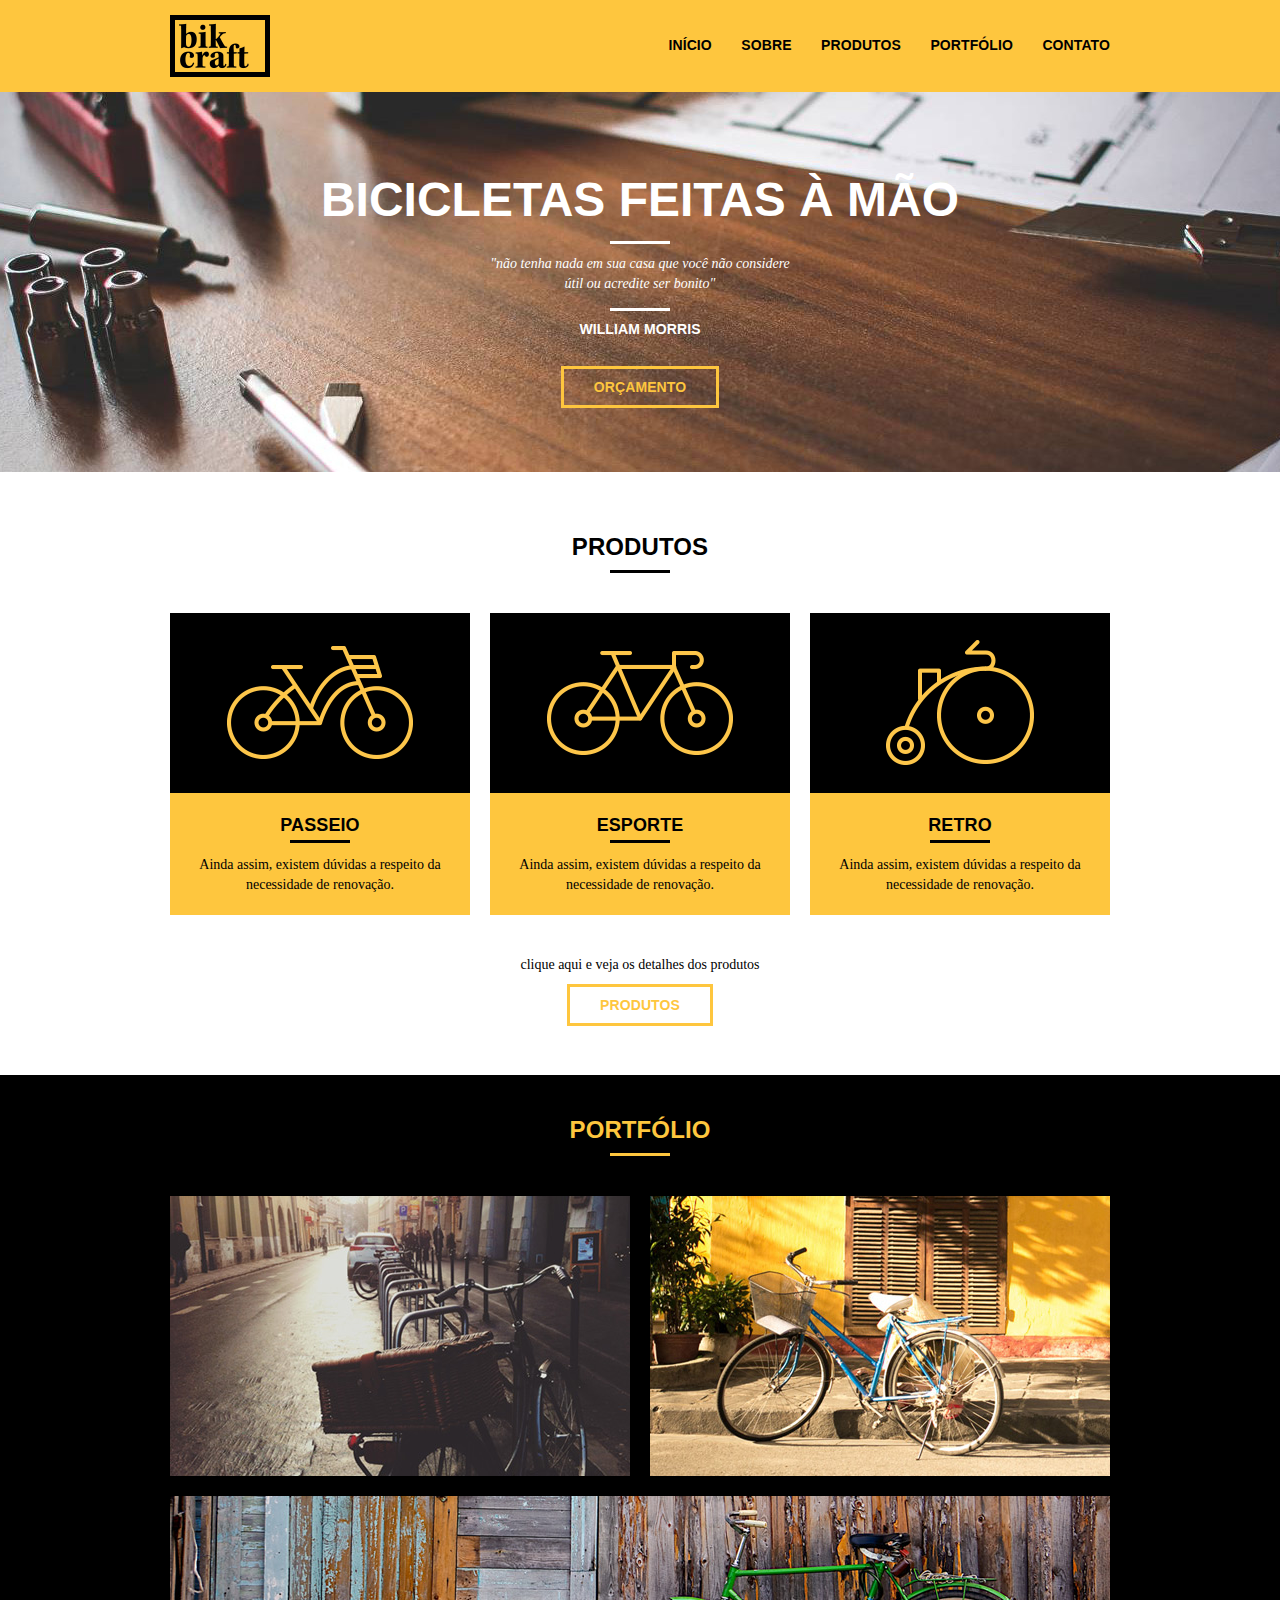
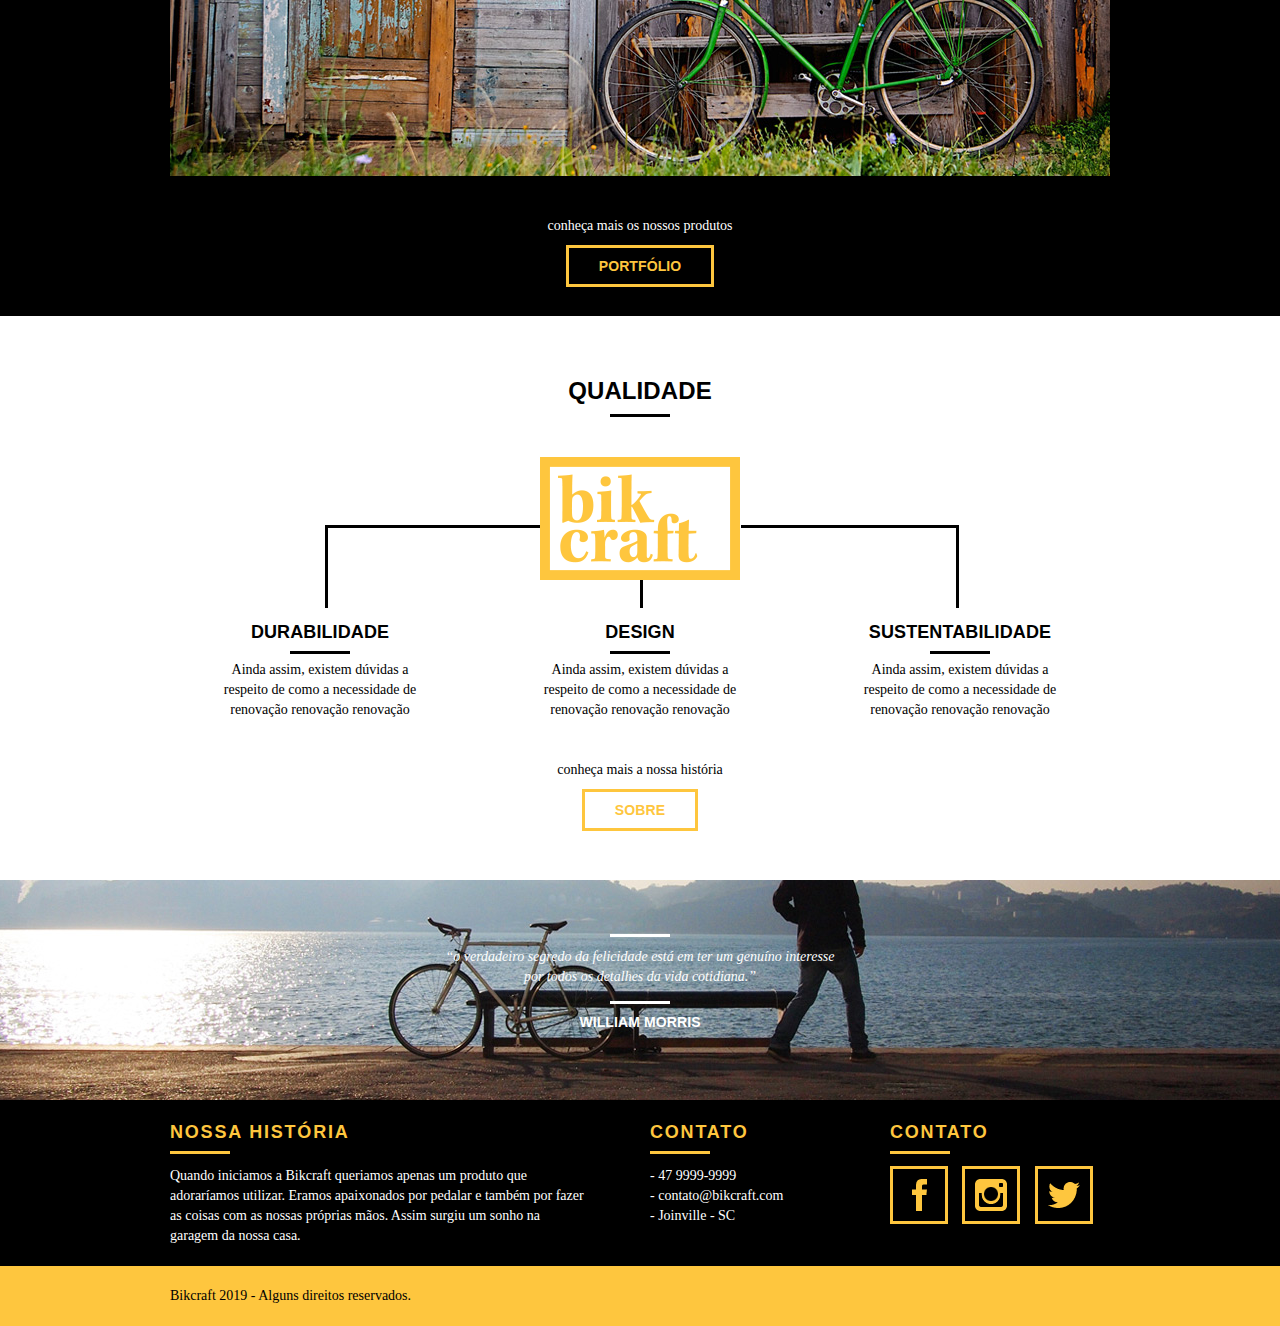
<file: index.html>
<html lang="pt-br">
  <head>
    <meta charset="UTF-8" />
    <title>Bikcraft - Home</title>

    <link rel="stylesheet" href="css/normalize.css" />
    <link rel="stylesheet" href="css/reset.css" />
    <link rel="stylesheet" href="css/grid.css" />
    <link rel="stylesheet" href="css/styles.css" />
    <link rel="stylesheet" href="css/responsivo.css" />
  </head>
  <body>
    <header class="header">
      <div class="container">
        <a href="index.html" class="grid-4">
          <img src="img/bikcraft.png" alt="Bikcraft" />
        </a>

        <nav class="grid-12 header-menu">
          <ul>
            <li><a href="#">Início</a></li>
            <li><a href="sobre.html">Sobre</a></li>
            <li><a href="produtos.html">Produtos</a></li>
            <li><a href="portfolio.html">Portfólio</a></li>
            <li><a href="contato.html">Contato</a></li>
          </ul>
        </nav>
      </div>
    </header>

    <section class="introduction">
      <div class="container">
        <h1>Bicicletas Feitas à Mão</h1>
        <blockquote class="external-quote">
          <p>
            "não tenha nada em sua casa que você não considere útil ou acredite
            ser bonito"
          </p>
          <cite>WILLIAM MORRIS</cite>
        </blockquote>
        <a href="produtos.html" class="btn">Orçamento</a>
      </div>
    </section>

    <section class="products">
      <div class="container">
        <h2 class="subtitle">Produtos</h2>
        <ul class="products-list">
          <li class="grid-1-3">
            <div class="products-icon">
              <img src="img/produtos/passeio.png" alt="Bikcraft Passeio" />
            </div>
            <h3>Passeio</h3>
            <p>
              Ainda assim, existem dúvidas a respeito da necessidade de
              renovação.
            </p>
          </li>
          <li class="grid-1-3">
            <div class="products-icon">
              <img src="img/produtos/esporte.png" alt="Bikcraft Esporte" />
            </div>
            <h3>Esporte</h3>
            <p>
              Ainda assim, existem dúvidas a respeito da necessidade de
              renovação.
            </p>
          </li>
          <li class="grid-1-3">
            <div class="products-icon">
              <img src="img/produtos/retro.png" alt="Bikcraft Retro" />
            </div>
            <h3>Retro</h3>
            <p>
              Ainda assim, existem dúvidas a respeito da necessidade de
              renovação.
            </p>
          </li>
        </ul>

        <div class="call">
          <p>clique aqui e veja os detalhes dos produtos</p>
          <a href="produtos.html" class="btn btn-black">Produtos</a>
        </div>
      </div>
    </section>

    <section class="portfolio">
      <div class="container">
        <h2 class="subtitle">Portfólio</h2>
        <ul class="portfolio-list">
          <li class="grid-8">
            <img src="img/portfolio/retro.jpg" alt="Bicicleta Retro" />
          </li>
          <li class="grid-8">
            <img src="img/portfolio/passeio.jpg" alt="Bicicleta Passeio" />
          </li>
          <li class="grid-16">
            <img src="img/portfolio/esporte.jpg" alt="Bicicleta Esporte" />
          </li>
        </ul>
        <div class="call">
          <p>conheça mais os nossos produtos</p>
          <a href="portfolio.html" class="btn">Portfólio</a>
        </div>
      </div>
    </section>

    <section class="quality">
      <div class="container">
        <h2 class="subtitle">Qualidade</h2>
        <img src="img/bikcraft-qualidade.png" alt="Qualidade" />
        <ul class="quality-list">
          <li class="grid-1-3">
            <h3>Durabilidade</h3>
            <p>
              Ainda assim, existem dúvidas a respeito de como a necessidade de
              renovação renovação renovação
            </p>
          </li>
          <li class="grid-1-3">
            <h3>Design</h3>
            <p>
              Ainda assim, existem dúvidas a respeito de como a necessidade de
              renovação renovação renovação
            </p>
          </li>
          <li class="grid-1-3">
            <h3>Sustentabilidade</h3>
            <p>
              Ainda assim, existem dúvidas a respeito de como a necessidade de
              renovação renovação renovação
            </p>
          </li>
        </ul>
        <div class="call">
          <p>conheça mais a nossa história</p>
          <a href="sobre.html" class="btn btn-black">Sobre</a>
        </div>
      </div>
    </section>

    <div class="break container">
      <blockquote class="external-quote">
        <p>
          “o verdadeiro segredo da felicidade está em ter um genuíno interesse
          por todos os detalhes da vida cotidiana.”
        </p>
        <cite>WILLIAM MORRIS</cite>
      </blockquote>
    </div>

    <footer>
      <div class="footer">
        <div class="container">
          <div class="grid-8 footer-history">
            <h3>Nossa História</h3>
            <p>
              Quando iniciamos a Bikcraft queriamos apenas um produto que
              adoraríamos utilizar. Eramos apaixonados por pedalar e também por
              fazer as coisas com as nossas próprias mãos. Assim surgiu um sonho
              na garagem da nossa casa.
            </p>
          </div>

          <div class="grid-4 footer-contact">
            <h3>Contato</h3>
            <ul>
              <li>- 47 9999-9999</li>
              <li>- contato@bikcraft.com</li>
              <li>- Joinville - SC</li>
            </ul>
          </div>

          <div class="grid-4 footer-social">
            <h3>Contato</h3>
            <ul>
              <li>
                <a href="http://facebook.com" target="-blank"
                  ><img
                    src="img/redes-sociais/facebook.png"
                    alt="Facebook Bikcraft"
                /></a>
              </li>
              <li>
                <a href="http://instagram.com" target="-blank"
                  ><img
                    src="img/redes-sociais/instagram.png"
                    alt="Instagram Bikcraft"
                /></a>
              </li>
              <li>
                <a href="http://twitter.com" target="-blank"
                  ><img
                    src="img/redes-sociais/twitter.png"
                    alt="Twitter Bikcraft"
                /></a>
              </li>
            </ul>
          </div>
        </div>
      </div>

      <div class="copy container">
        <div class="container">
          <p class="grid-16">Bikcraft 2019 - Alguns direitos reservados.</p>
        </div>
      </div>
    </footer>
  </body>
</html>
</file>
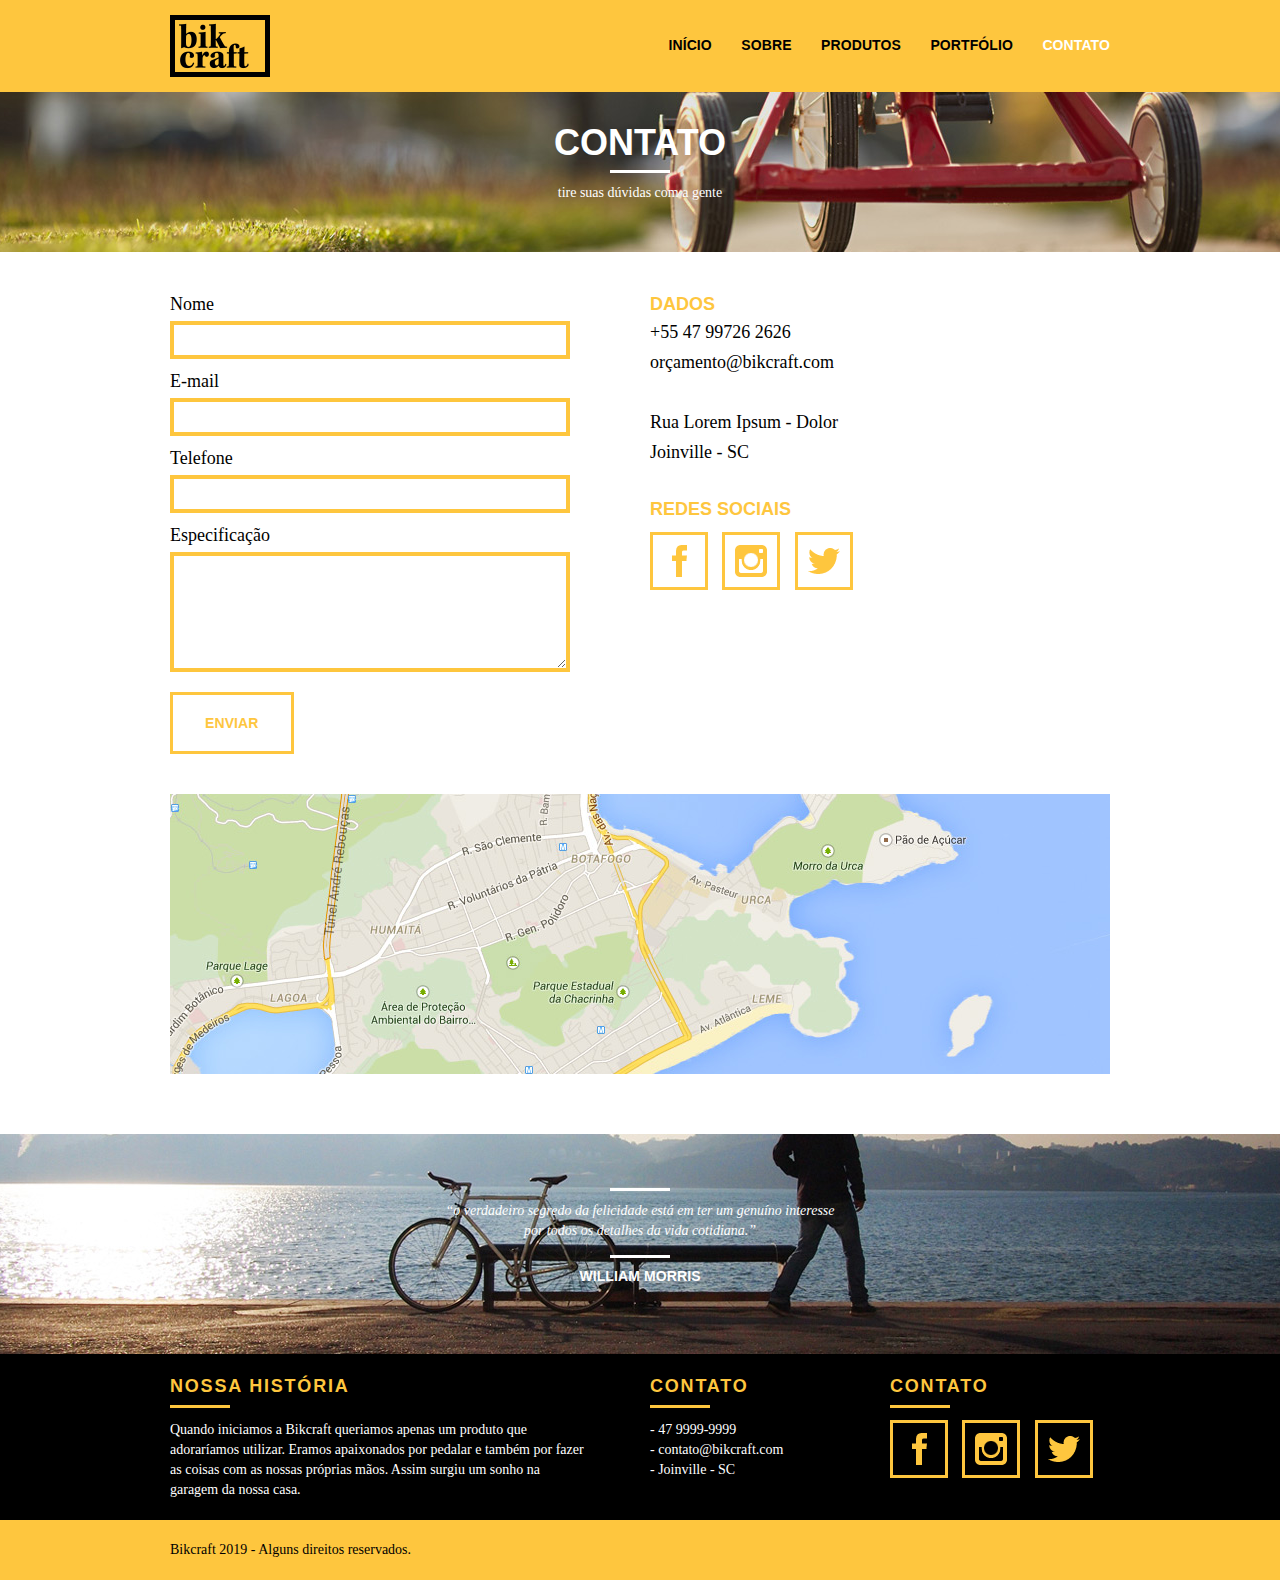
<file: contato.html>
<html lang="pt-br">
  <head>
    <meta charset="UTF-8" />
    <title>Bikcraft - Contato</title>

    <link rel="stylesheet" href="css/normalize.css" />
    <link rel="stylesheet" href="css/reset.css" />
    <link rel="stylesheet" href="css/grid.css" />
    <link rel="stylesheet" href="css/styles.css" />
    <link rel="stylesheet" href="css/contato.css" />
    <link rel="stylesheet" href="css/responsivo.css" />
  </head>
  <body>
    <header class="header">
      <div class="container">
        <a href="index.html" class="grid-4">
          <img src="img/bikcraft.png" alt="Bikcraft" />
        </a>

        <nav class="grid-12 header-menu">
          <ul>
            <li><a href="index.html">Início</a></li>
            <li><a href="sobre.html">Sobre</a></li>
            <li><a href="produtos.html">Produtos</a></li>
            <li><a href="portfolio.html">Portfólio</a></li>
            <li><a href="contato.html" class="active-menu">Contato</a></li>
          </ul>
        </nav>
      </div>
    </header>

    <section class="inner-introduction inner-contact">
      <div class="container">
        <h1>Contato</h1>
        <p>tire suas dúvidas com a gente</p>
      </div>
    </section>

    <section class="contact container">
      <form id="id-contact-form" class="contact-form grid-8">
        <label for="name">Nome</label>
        <input type="text" id="name" />
        <label for="email">E-mail</label>
        <input type="text" id="email" />
        <label for="phone">Telefone</label>
        <input type="text" id="phone" />
        <label for="espec">Especificação</label>
        <textarea id="espec"></textarea>
        <button type="submit" class="btn btn-black">Enviar</button>
      </form>
      <div class="contact-data grid-8">
        <h2>Dados</h2>
        <span>+55 47 99726 2626</span>
        <span>orçamento@bikcraft.com</span>
        <span>Rua Lorem Ipsum - Dolor</span>
        <span>Joinville - SC</span>
        <h3>Redes Sociais</h3>
        <ul>
          <li>
            <a href="http://facebook.com" target="-blank"
              ><img src="img/redes-sociais/facebook.png" alt="Facebook Bikcraft"
            /></a>
          </li>
          <li>
            <a href="http://instagram.com" target="-blank"
              ><img
                src="img/redes-sociais/instagram.png"
                alt="Instagram Bikcraft"
            /></a>
          </li>
          <li>
            <a href="http://twitter.com" target="-blank">
              <img src="img/redes-sociais/twitter.png" alt="Twitter Bikcraft"
            /></a>
          </li>
        </ul>
      </div>
    </section>

    <section class="contact-map container">
      <div class="grid-16">
        <a href="https://google.com" target="_blank" class="grid16"
          ><img src="./img/endereco-bikcraft.jpg" alt="Endereço"
        /></a>
      </div>
    </section>

    <div class="break container">
      <blockquote class="external-quote">
        <p>
          “o verdadeiro segredo da felicidade está em ter um genuíno interesse
          por todos os detalhes da vida cotidiana.”
        </p>
        <cite>WILLIAM MORRIS</cite>
      </blockquote>
    </div>

    <footer>
      <div class="footer">
        <div class="container">
          <div class="grid-8 footer-history">
            <h3>Nossa História</h3>
            <p>
              Quando iniciamos a Bikcraft queriamos apenas um produto que
              adoraríamos utilizar. Eramos apaixonados por pedalar e também por
              fazer as coisas com as nossas próprias mãos. Assim surgiu um sonho
              na garagem da nossa casa.
            </p>
          </div>

          <div class="grid-4 footer-contact">
            <h3>Contato</h3>
            <ul>
              <li>- 47 9999-9999</li>
              <li>- contato@bikcraft.com</li>
              <li>- Joinville - SC</li>
            </ul>
          </div>

          <div class="grid-4 footer-social">
            <h3>Contato</h3>
            <ul>
              <li>
                <a href="http://facebook.com" target="-blank"
                  ><img
                    src="img/redes-sociais/facebook.png"
                    alt="Facebook Bikcraft"
                /></a>
              </li>
              <li>
                <a href="http://instagram.com" target="-blank"
                  ><img
                    src="img/redes-sociais/instagram.png"
                    alt="Instagram Bikcraft"
                /></a>
              </li>
              <li>
                <a href="http://twitter.com" target="-blank">
                  <img
                    src="img/redes-sociais/twitter.png"
                    alt="Twitter Bikcraft"
                /></a>
              </li>
            </ul>
          </div>
        </div>
      </div>

      <div class="copy container">
        <div class="container">
          <p class="grid-16">Bikcraft 2019 - Alguns direitos reservados.</p>
        </div>
      </div>
    </footer>
  </body>
</html>
</file>
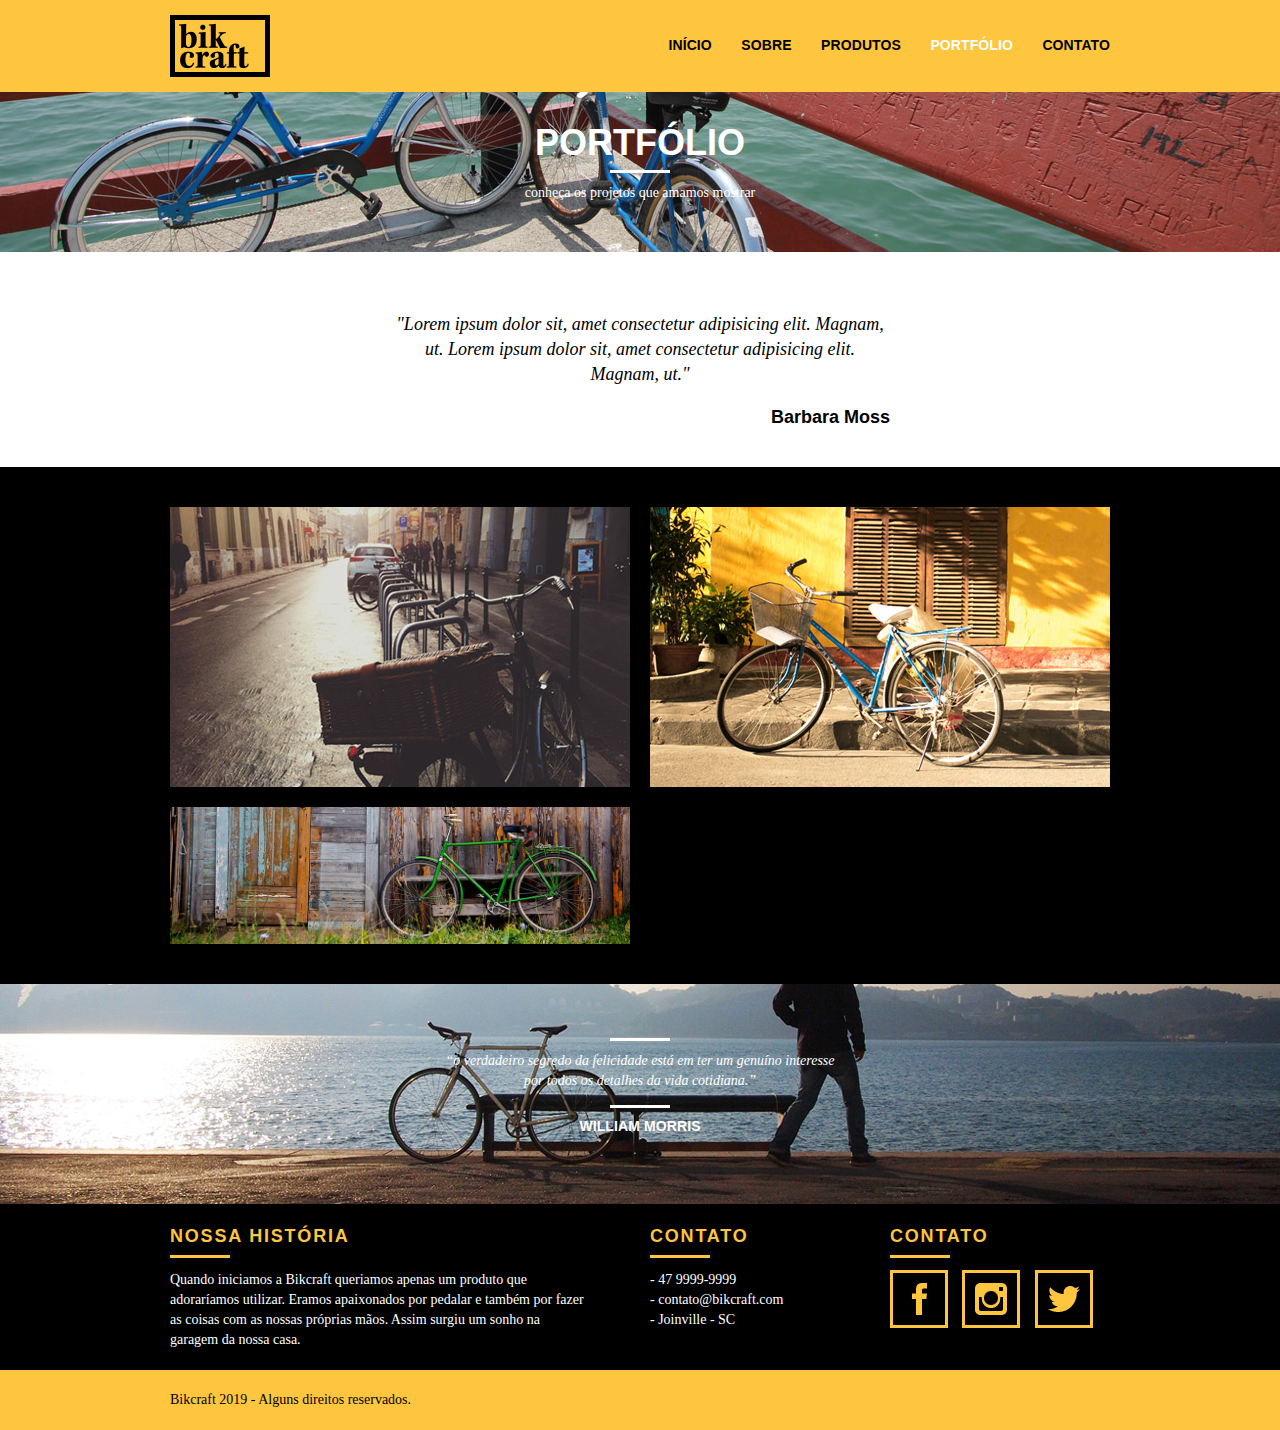
<file: portfolio.html>
<html lang="pt-br">
  <head>
    <meta charset="UTF-8" />
    <title>Bikcraft - Portfólio</title>

    <link rel="stylesheet" href="css/normalize.css" />
    <link rel="stylesheet" href="css/reset.css" />
    <link rel="stylesheet" href="css/grid.css" />
    <link rel="stylesheet" href="css/styles.css" />
    <link rel="stylesheet" href="css/portfolio.css" />
    <link rel="stylesheet" href="css/responsivo.css" />
  </head>
  <body>
    <header class="header">
      <div class="container">
        <a href="index.html" class="grid-4">
          <img src="img/bikcraft.png" alt="Bikcraft" />
        </a>

        <nav class="grid-12 header-menu">
          <ul>
            <li><a href="index.html">Início</a></li>
            <li><a href="sobre.html">Sobre</a></li>
            <li><a href="produtos.html">Produtos</a></li>
            <li><a href="portfolio.html" class="active-menu">Portfólio</a></li>
            <li><a href="contato.html">Contato</a></li>
          </ul>
        </nav>
      </div>
    </header>

    <section class="inner-introduction inner-portfolio">
      <div class="container">
        <h1>Portfólio</h1>
        <p>conheça os projetos que amamos mostrar</p>
      </div>
    </section>

    <section class="container">
      <blockquote class="clients-quote">
        <p>
          "Lorem ipsum dolor sit, amet consectetur adipisicing elit. Magnam, ut.
          Lorem ipsum dolor sit, amet consectetur adipisicing elit. Magnam, ut."
        </p>
        <cite>Barbara Moss</cite>
      </blockquote>
    </section>

    <section class="portfolio">
      <div class="container">
        <ul class="portfolio-list">
          <li class="grid-8">
            <img src="img/portfolio/retro.jpg" alt="Bicicleta Retro" />
          </li>
          <li class="grid-8">
            <img src="img/portfolio/passeio.jpg" alt="Bicicleta Passeio" />
          </li>
          <li class="grid-8">
            <img src="img/portfolio/esporte.jpg" alt="Bicicleta Esporte" />
          </li>
        </ul>
      </div>
    </section>

    <div class="break container">
      <blockquote class="external-quote">
        <p>
          “o verdadeiro segredo da felicidade está em ter um genuíno interesse
          por todos os detalhes da vida cotidiana.”
        </p>
        <cite>WILLIAM MORRIS</cite>
      </blockquote>
    </div>

    <footer>
      <div class="footer">
        <div class="container">
          <div class="grid-8 footer-history">
            <h3>Nossa História</h3>
            <p>
              Quando iniciamos a Bikcraft queriamos apenas um produto que
              adoraríamos utilizar. Eramos apaixonados por pedalar e também por
              fazer as coisas com as nossas próprias mãos. Assim surgiu um sonho
              na garagem da nossa casa.
            </p>
          </div>

          <div class="grid-4 footer-contact">
            <h3>Contato</h3>
            <ul>
              <li>- 47 9999-9999</li>
              <li>- contato@bikcraft.com</li>
              <li>- Joinville - SC</li>
            </ul>
          </div>

          <div class="grid-4 footer-social">
            <h3>Contato</h3>
            <ul>
              <li>
                <a href="http://facebook.com" target="-blank"
                  ><img
                    src="img/redes-sociais/facebook.png"
                    alt="Facebook Bikcraft"
                /></a>
              </li>
              <li>
                <a href="http://instagram.com" target="-blank"
                  ><img
                    src="img/redes-sociais/instagram.png"
                    alt="Instagram Bikcraft"
                /></a>
              </li>
              <li>
                <a href="http://twitter.com" target="-blank"
                  ><img
                    src="img/redes-sociais/twitter.png"
                    alt="Twitter Bikcraft"
                /></a>
              </li>
            </ul>
          </div>
        </div>
      </div>

      <div class="copy container">
        <div class="container">
          <p class="grid-16">Bikcraft 2019 - Alguns direitos reservados.</p>
        </div>
      </div>
    </footer>
  </body>
</html>
</file>
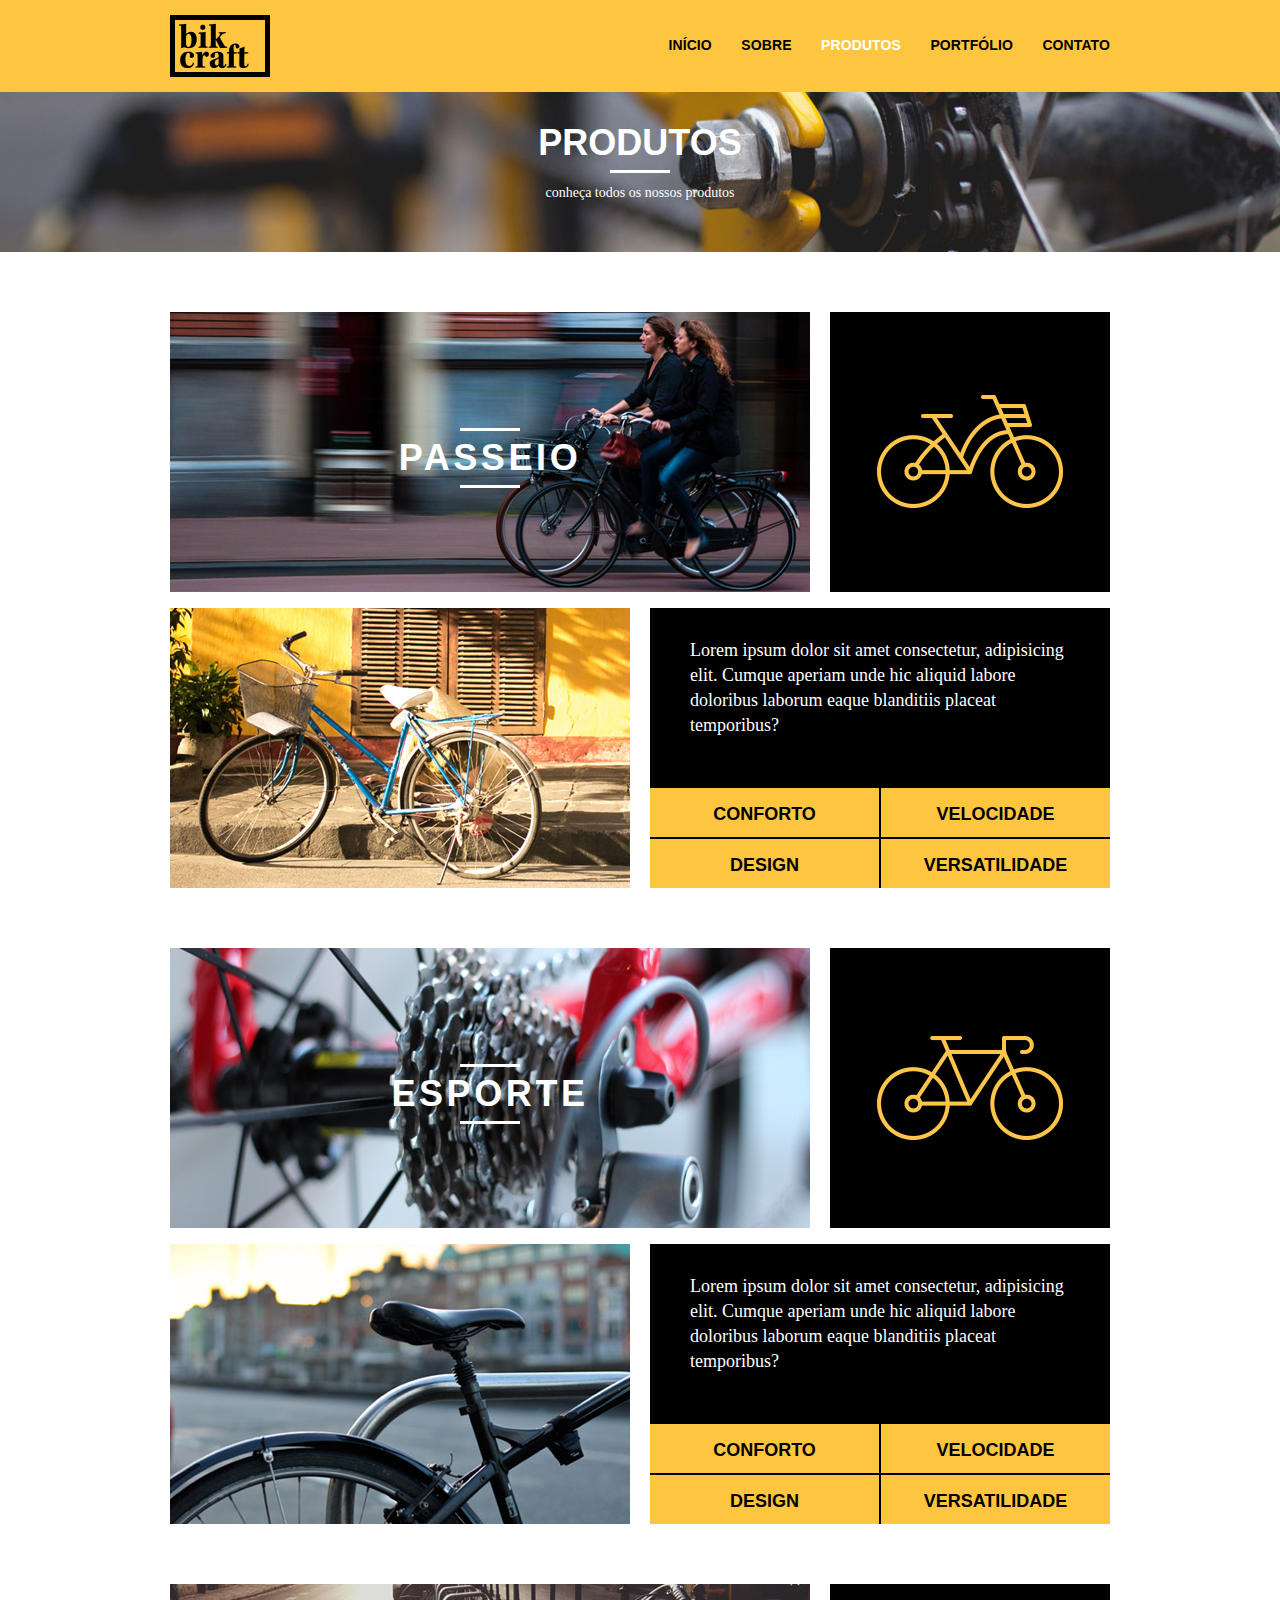
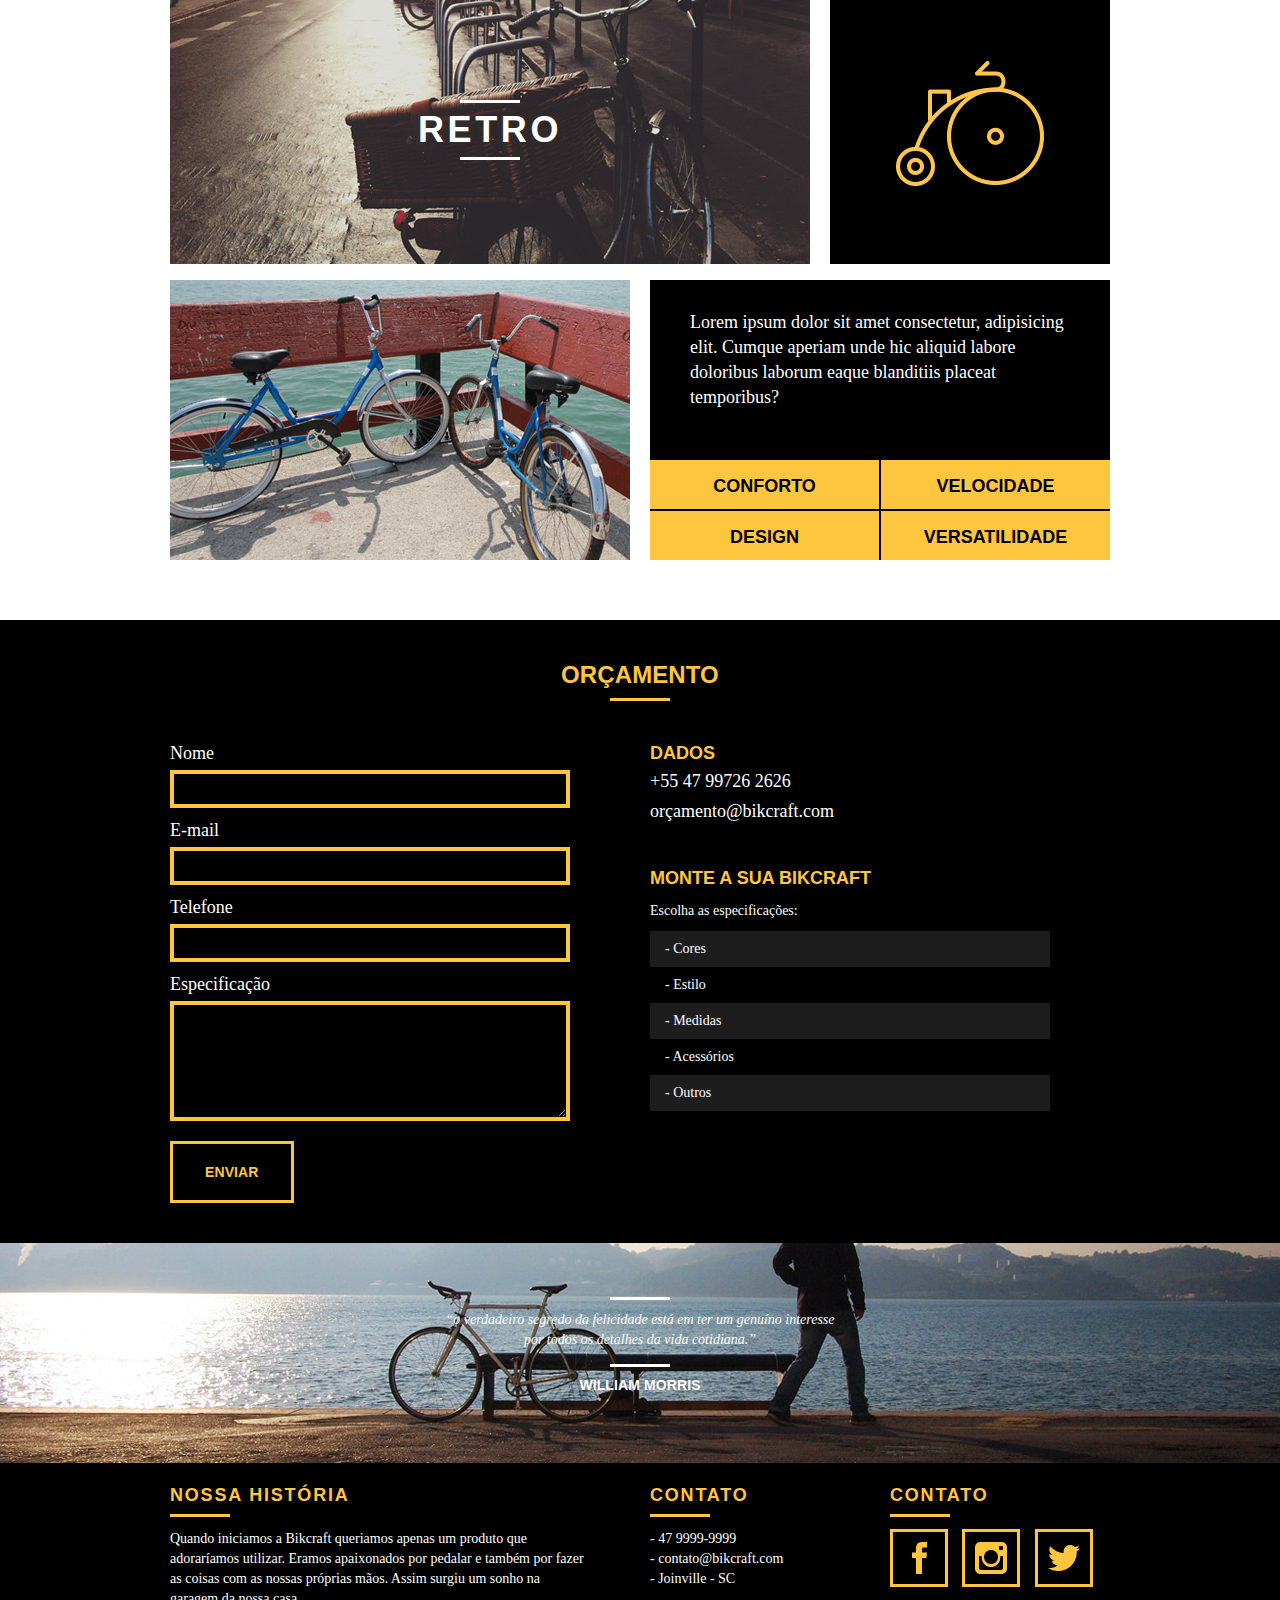
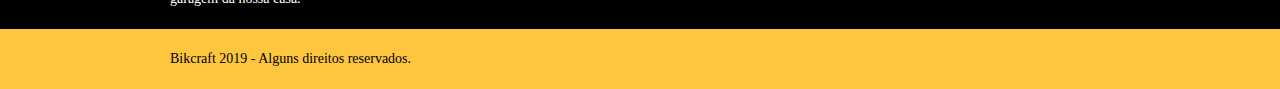
<file: produtos.html>
<html lang="pt-br">
  <head>
    <meta charset="UTF-8" />
    <title>Bikcraft - Produtos</title>

    <link rel="stylesheet" href="css/normalize.css" />
    <link rel="stylesheet" href="css/reset.css" />
    <link rel="stylesheet" href="css/grid.css" />
    <link rel="stylesheet" href="css/styles.css" />
    <link rel="stylesheet" href="css/produtos.css" />
    <link rel="stylesheet" href="css/responsivo.css" />
  </head>
  <body>
    <header class="header">
      <div class="container">
        <a href="index.html" class="grid-4">
          <img src="img/bikcraft.png" alt="Bikcraft" />
        </a>

        <nav class="grid-12 header-menu">
          <ul>
            <li><a href="index.html">Início</a></li>
            <li><a href="sobre.html">Sobre</a></li>
            <li><a href="produtos.html" class="active-menu">Produtos</a></li>
            <li><a href="portfolio.html">Portfólio</a></li>
            <li><a href="contato.html">Contato</a></li>
          </ul>
        </nav>
      </div>
    </header>

    <section class="inner-introduction inner-products">
      <div class="container">
        <h1>Produtos</h1>
        <p>conheça todos os nossos produtos</p>
      </div>
    </section>

    <section class="container product-item">
      <div class="grid-11">
        <img src="./img/produtos/bikcraft-passeio-1.jpg" alt="Bike Passeio" />
        <h2>Passeio</h2>
      </div>
      <div class="grid-5 product-icon">
        <img src="./img/produtos/passeio.png" alt="Bike Passeio" />
      </div>
      <div class="grid-8">
        <img src="./img/produtos/bikcraft-passeio-2.jpg" alt="Bike Passeio" />
      </div>
      <div class="grid-8 product-info">
        <p>
          Lorem ipsum dolor sit amet consectetur, adipisicing elit. Cumque
          aperiam unde hic aliquid labore doloribus laborum eaque blanditiis
          placeat temporibus?
        </p>
        <ul>
          <li>Conforto</li>
          <li>Velocidade</li>
          <li>Design</li>
          <li>Versatilidade</li>
        </ul>
      </div>
    </section>

    <section class="container product-item">
      <div class="grid-11">
        <img src="./img/produtos/bikcraft-esporte-1.jpg" alt="Bike esporte" />
        <h2>Esporte</h2>
      </div>
      <div class="grid-5 product-icon">
        <img src="./img/produtos/esporte.png" alt="Bike esporte" />
      </div>
      <div class="grid-8">
        <img src="./img/produtos/bikcraft-esporte-2.jpg" alt="Bike esporte" />
      </div>
      <div class="grid-8 product-info">
        <p>
          Lorem ipsum dolor sit amet consectetur, adipisicing elit. Cumque
          aperiam unde hic aliquid labore doloribus laborum eaque blanditiis
          placeat temporibus?
        </p>
        <ul>
          <li>Conforto</li>
          <li>Velocidade</li>
          <li>Design</li>
          <li>Versatilidade</li>
        </ul>
      </div>
    </section>

    <section class="container product-item">
      <div class="grid-11">
        <img src="./img/produtos/bikcraft-retro-1.jpg" alt="Bike retro" />
        <h2>Retro</h2>
      </div>
      <div class="grid-5 product-icon">
        <img src="./img/produtos/retro.png" alt="Bike retro" />
      </div>
      <div class="grid-8">
        <img src="./img/produtos/bikcraft-retro-2.jpg" alt="Bike retro" />
      </div>
      <div class="grid-8 product-info">
        <p>
          Lorem ipsum dolor sit amet consectetur, adipisicing elit. Cumque
          aperiam unde hic aliquid labore doloribus laborum eaque blanditiis
          placeat temporibus?
        </p>
        <ul>
          <li>Conforto</li>
          <li>Velocidade</li>
          <li>Design</li>
          <li>Versatilidade</li>
        </ul>
      </div>
    </section>

    <section class="budget">
      <div class="container">
        <h2 class="subtitle">Orçamento</h2>
        <form id="id-budget-form" class="budget-form grid-8">
          <label for="name">Nome</label>
          <input type="text" id="name" />
          <label for="email">E-mail</label>
          <input type="text" id="email" />
          <label for="phone">Telefone</label>
          <input type="text" id="phone" />
          <label for="espec">Especificação</label>
          <textarea id="espec"></textarea>
          <button type="submit" class="btn">Enviar</button>
        </form>
        <div class="budget-data grid-8">
          <h2>Dados</h2>
          <span>+55 47 99726 2626</span>
          <span>orçamento@bikcraft.com</span>
          <h3>Monte a sua Bikcraft</h3>
          <p>Escolha as especificações:</p>
          <ul>
            <li>- Cores</li>
            <li>- Estilo</li>
            <li>- Medidas</li>
            <li>- Acessórios</li>
            <li>- Outros</li>
          </ul>
        </div>
      </div>
    </section>

    <div class="break container">
      <blockquote class="external-quote">
        <p>
          “o verdadeiro segredo da felicidade está em ter um genuíno interesse
          por todos os detalhes da vida cotidiana.”
        </p>
        <cite>WILLIAM MORRIS</cite>
      </blockquote>
    </div>

    <footer>
      <div class="footer">
        <div class="container">
          <div class="grid-8 footer-history">
            <h3>Nossa História</h3>
            <p>
              Quando iniciamos a Bikcraft queriamos apenas um produto que
              adoraríamos utilizar. Eramos apaixonados por pedalar e também por
              fazer as coisas com as nossas próprias mãos. Assim surgiu um sonho
              na garagem da nossa casa.
            </p>
          </div>

          <div class="grid-4 footer-contact">
            <h3>Contato</h3>
            <ul>
              <li>- 47 9999-9999</li>
              <li>- contato@bikcraft.com</li>
              <li>- Joinville - SC</li>
            </ul>
          </div>

          <div class="grid-4 footer-social">
            <h3>Contato</h3>
            <ul>
              <li>
                <a href="http://facebook.com" target="-blank"
                  ><img
                    src="img/redes-sociais/facebook.png"
                    alt="Facebook Bikcraft"
                /></a>
              </li>
              <li>
                <a href="http://instagram.com" target="-blank"
                  ><img
                    src="img/redes-sociais/instagram.png"
                    alt="Instagram Bikcraft"
                /></a>
              </li>
              <li>
                <a href="http://twitter.com" target="-blank">
                  <img
                    src="img/redes-sociais/twitter.png"
                    alt="Twitter Bikcraft"
                /></a>
              </li>
            </ul>
          </div>
        </div>
      </div>

      <div class="copy container">
        <div class="container">
          <p class="grid-16">Bikcraft 2019 - Alguns direitos reservados.</p>
        </div>
      </div>
    </footer>
  </body>
</html>
</file>
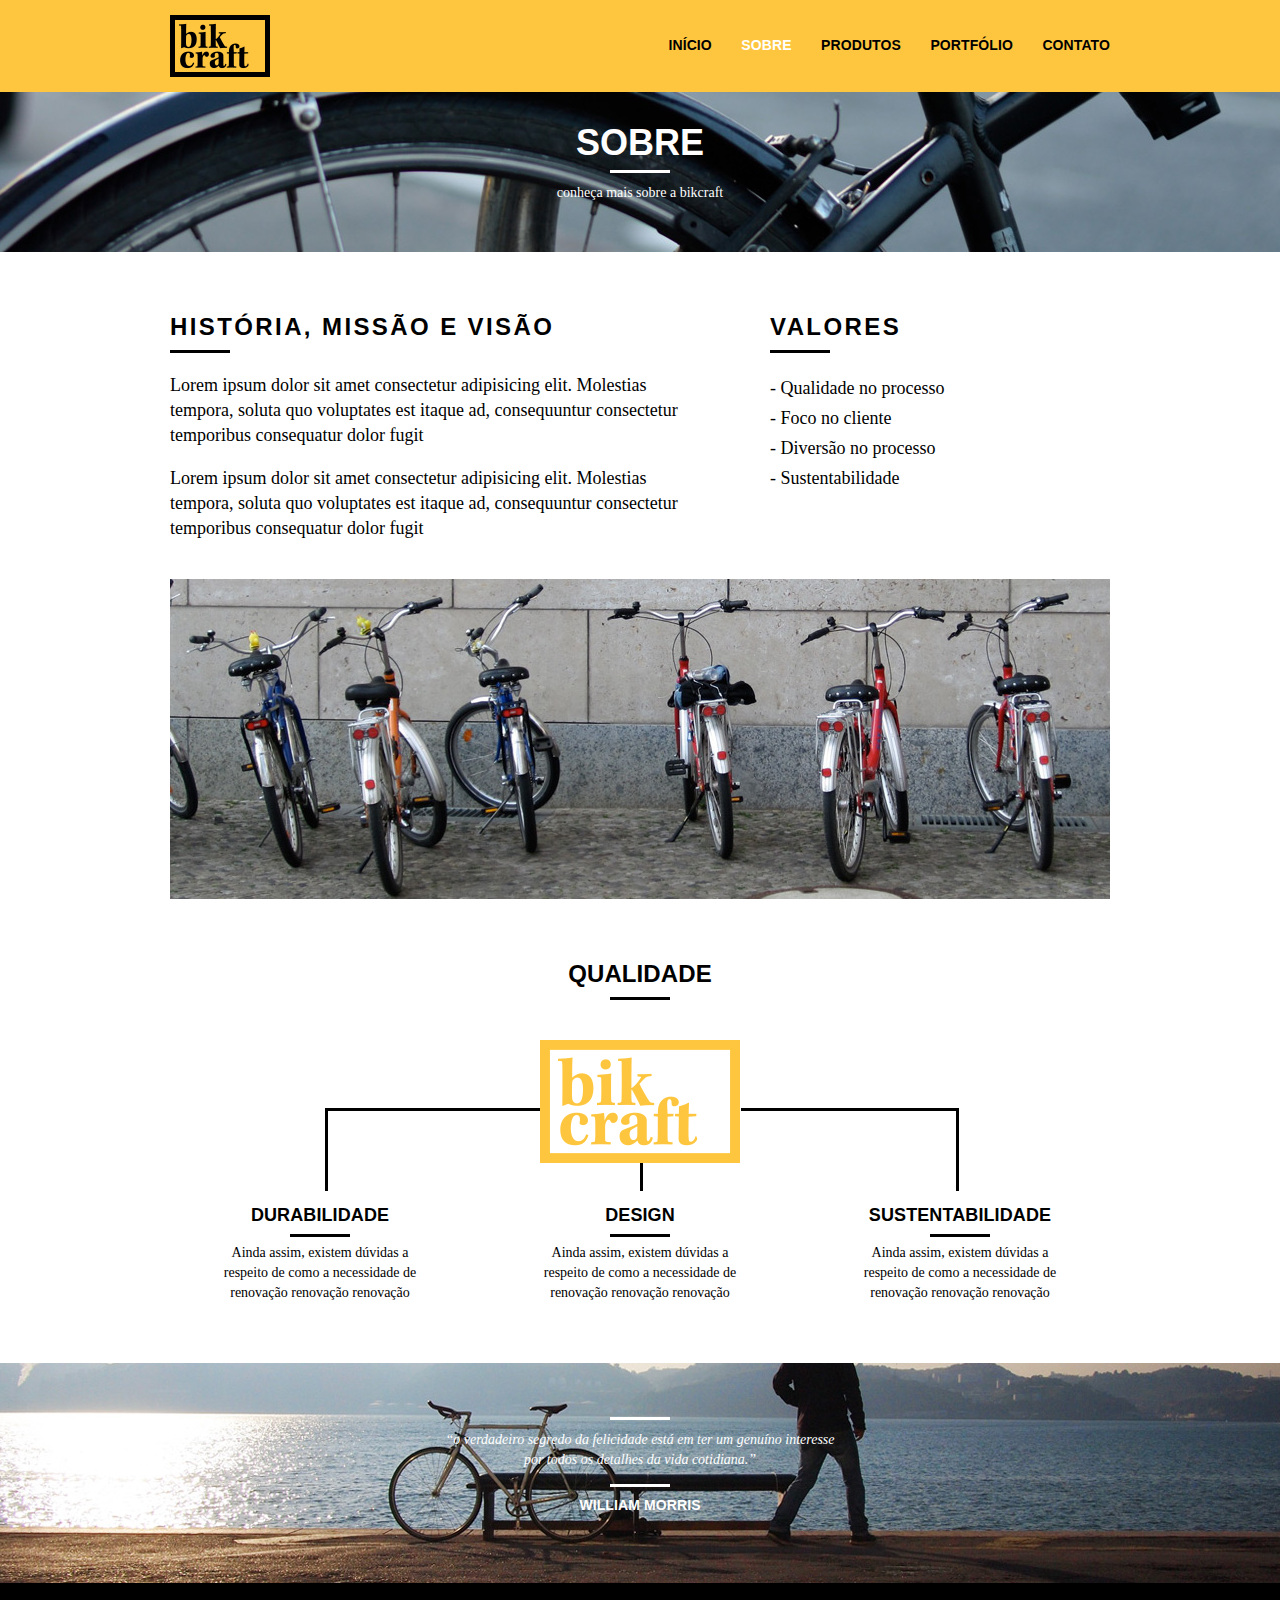
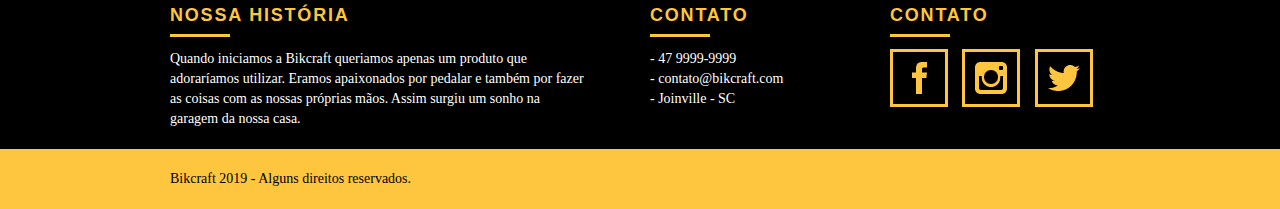
<file: sobre.html>
<html lang="pt-br">
  <head>
    <meta charset="UTF-8" />
    <title>Bikcraft - Sobre</title>

    <link rel="stylesheet" href="css/normalize.css" />
    <link rel="stylesheet" href="css/reset.css" />
    <link rel="stylesheet" href="css/grid.css" />
    <link rel="stylesheet" href="css/styles.css" />
    <link rel="stylesheet" href="css/sobre.css" />
    <link rel="stylesheet" href="css/responsivo.css" />
  </head>
  <body>
    <header class="header">
      <div class="container">
        <a href="index.html" class="grid-4">
          <img src="img/bikcraft.png" alt="Bikcraft" />
        </a>

        <nav class="grid-12 header-menu">
          <ul>
            <li><a href="index.html">Início</a></li>
            <li><a href="sobre.html" class="active-menu">Sobre</a></li>
            <li><a href="produtos.html">Produtos</a></li>
            <li><a href="portfolio.html">Portfólio</a></li>
            <li><a href="contato.html">Contato</a></li>
          </ul>
        </nav>
      </div>
    </header>

    <section class="inner-introduction inner-about">
      <div class="container">
        <h1>Sobre</h1>
        <p>conheça mais sobre a bikcraft</p>
      </div>
    </section>

    <section class="mission container">
      <div class="grid-10">
        <h2 class="inner-subtitle">História, Missão e Visão</h2>
        <p>
          Lorem ipsum dolor sit amet consectetur adipisicing elit. Molestias
          tempora, soluta quo voluptates est itaque ad, consequuntur consectetur
          temporibus consequatur dolor fugit
        </p>
        <p>
          Lorem ipsum dolor sit amet consectetur adipisicing elit. Molestias
          tempora, soluta quo voluptates est itaque ad, consequuntur consectetur
          temporibus consequatur dolor fugit
        </p>
      </div>
      <div class="grid-6">
        <h2 class="inner-subtitle">Valores</h2>
        <ul>
          <li>- Qualidade no processo</li>
          <li>- Foco no cliente</li>
          <li>- Diversão no processo</li>
          <li>- Sustentabilidade</li>
        </ul>
      </div>
      <div class="grid-16">
        <img src="img/equipe-bikcraft.jpg" alt="Equipe Bikcraft" />
      </div>
    </section>

    <section class="quality">
      <div class="container">
        <h2 class="subtitle">Qualidade</h2>
        <img src="img/bikcraft-qualidade.png" alt="Qualidade" />
        <ul class="quality-list">
          <li class="grid-1-3">
            <h3>Durabilidade</h3>
            <p>
              Ainda assim, existem dúvidas a respeito de como a necessidade de
              renovação renovação renovação
            </p>
          </li>
          <li class="grid-1-3">
            <h3>Design</h3>
            <p>
              Ainda assim, existem dúvidas a respeito de como a necessidade de
              renovação renovação renovação
            </p>
          </li>
          <li class="grid-1-3">
            <h3>Sustentabilidade</h3>
            <p>
              Ainda assim, existem dúvidas a respeito de como a necessidade de
              renovação renovação renovação
            </p>
          </li>
        </ul>
      </div>
    </section>

    <div class="break container">
      <blockquote class="external-quote">
        <p>
          “o verdadeiro segredo da felicidade está em ter um genuíno interesse
          por todos os detalhes da vida cotidiana.”
        </p>
        <cite>WILLIAM MORRIS</cite>
      </blockquote>
    </div>

    <footer>
      <div class="footer">
        <div class="container">
          <div class="grid-8 footer-history">
            <h3>Nossa História</h3>
            <p>
              Quando iniciamos a Bikcraft queriamos apenas um produto que
              adoraríamos utilizar. Eramos apaixonados por pedalar e também por
              fazer as coisas com as nossas próprias mãos. Assim surgiu um sonho
              na garagem da nossa casa.
            </p>
          </div>

          <div class="grid-4 footer-contact">
            <h3>Contato</h3>
            <ul>
              <li>- 47 9999-9999</li>
              <li>- contato@bikcraft.com</li>
              <li>- Joinville - SC</li>
            </ul>
          </div>

          <div class="grid-4 footer-social">
            <h3>Contato</h3>
            <ul>
              <li>
                <a href="http://facebook.com" target="-blank"
                  ><img
                    src="img/redes-sociais/facebook.png"
                    alt="Facebook Bikcraft"
                /></a>
              </li>
              <li>
                <a href="http://instagram.com" target="-blank"
                  ><img
                    src="img/redes-sociais/instagram.png"
                    alt="Instagram Bikcraft"
                /></a>
              </li>
              <li>
                <a href="http://twitter.com" target="-blank"
                  ><img
                    src="img/redes-sociais/twitter.png"
                    alt="Twitter Bikcraft"
                /></a>
              </li>
            </ul>
          </div>
        </div>
      </div>

      <div class="copy container">
        <div class="container">
          <p class="grid-16">Bikcraft 2019 - Alguns direitos reservados.</p>
        </div>
      </div>
    </footer>
  </body>
</html>
</file>
<file: css/grid.css>
*,
*:before,
*:after {
  -webkit-box-sizing: border-box;
  -moz-box-sizing: border-box;
  box-sizing: border-box;
}

.container {
  width: 960px;
  margin: 0 auto;
  padding: 0px;
  position: relative;
}

.container:after,
.container:before {
  content: " ";
  display: table;
}

.container:after {
  clear: both;
}

.grid-1,
.grid-2,
.grid-3,
.grid-4,
.grid-5,
.grid-6,
.grid-7,
.grid-8,
.grid-9,
.grid-10,
.grid-11,
.grid-12,
.grid-13,
.grid-14,
.grid-15,
.grid-16,
.grid-1-3 {
  float: left;
  margin-left: 10px;
  margin-right: 10px;
}

.grid-1 {
  width: 40px;
}
.grid-2 {
  width: 100px;
}
.grid-3 {
  width: 160px;
}
.grid-4 {
  width: 220px;
}
.grid-5 {
  width: 280px;
}
.grid-6 {
  width: 340px;
}
.grid-7 {
  width: 400px;
}
.grid-8 {
  width: 460px;
}
.grid-9 {
  width: 520px;
}
.grid-10 {
  width: 580px;
}
.grid-11 {
  width: 640px;
}
.grid-12 {
  width: 700px;
}
.grid-13 {
  width: 760px;
}
.grid-14 {
  width: 820px;
}
.grid-15 {
  width: 880px;
}
.grid-16 {
  width: 940px;
}
.grid-1-3 {
  width: 300px;
}

@media only screen and (min-width: 768px) and (max-width: 959px) {
  .container {
    width: 768px;
  }

  .grid-1 {
    width: 28px;
  }
  .grid-2 {
    width: 76px;
  }
  .grid-3 {
    width: 124px;
  }
  .grid-4 {
    width: 172px;
  }
  .grid-5 {
    width: 220px;
  }
  .grid-6 {
    width: 268px;
  }
  .grid-7 {
    width: 316px;
  }
  .grid-8 {
    width: 364px;
  }
  .grid-9 {
    width: 412px;
  }
  .grid-10 {
    width: 460px;
  }
  .grid-11 {
    width: 508px;
  }
  .grid-12 {
    width: 556px;
  }
  .grid-13 {
    width: 604px;
  }
  .grid-14 {
    width: 652px;
  }
  .grid-15 {
    width: 700px;
  }
  .grid-16 {
    width: 748px;
  }
  .grid-1-3 {
    width: 236px;
  }
}

@media only screen and (max-width: 767px) {
  .container {
    width: 300px;
  }

  .grid-1,
  .grid-2,
  .grid-3,
  .grid-4,
  .grid-5,
  .grid-6,
  .grid-7,
  .grid-8,
  .grid-9,
  .grid-10,
  .grid-11,
  .grid-12,
  .grid-13,
  .grid-14,
  .grid-15,
  .grid-16,
  .grid-1-3 {
    width: 300px;
    margin: 0 0 20px 0;
    float: none;
  }
}
</file>
<file: css/styles.css>
body {
  font-family: Arial, Helvetica, sans-serif;
}

p {
  font-family: Georgia, "Times New Roman", serif;
  font-size: 14px;
  line-height: 20px;
}

img {
  display: block;
  max-width: 100%;
}

.btn {
  border: 3px solid #fec63e;
  padding: 10px 30px;
  color: #fec63e;
  font-weight: bold;
  font-size: 14px;
  line-height: 20px;
  text-transform: uppercase;
  letter-spacing: 0.1px;
}

.btn:hover {
  color: #fff;
  border-color: #fff;
  transition: all 0.5s ease;
}

.btn.btn-black:hover {
  color: #000;
  border-color: #000;
  transition: all 0.5s ease;
}

.subtitle {
  font-size: 24px;
  line-height: 30px;
  font-weight: bold;
  letter-spacing: 0.1px;
  color: #000;
  text-transform: uppercase;
  text-align: center;
}

.subtitle::after {
  content: "";
  display: block;
  width: 60px;
  height: 3px;
  background: #000;
  margin: 8px auto 40px auto;
}

.inner-subtitle {
  font-size: 24px;
  line-height: 30px;
  font-weight: bold;
  letter-spacing: 0.1em;
  color: #000;
  text-transform: uppercase;
  margin-bottom: 20px;
}

.inner-subtitle::after {
  content: "";
  display: block;
  width: 60px;
  height: 3px;
  background: #000;
  margin: 8px 0;
}

/** HEADER **/

.header {
  position: fixed;
  top: 0;
  width: 100%;
  background: #fec63e;
  padding: 15px 0;
  z-index: 10;
}

.header-menu {
  text-align: right;
}

.header-menu ul li {
  display: inline-block;
  margin-left: 25px;
  margin-top: 20px;
}

.header-menu ul li a {
  color: #000;
  font-weight: bold;
  font-size: 14px;
  text-transform: uppercase;
  letter-spacing: 0.1px;
  line-height: 20px;
  padding: 10px 0;
}

.header-menu ul li a:hover {
  color: #fff;
}

.header-menu ul li a.active-menu {
  color: #fff;
}

/** Introducao **/

.introduction {
  width: 100%;
  height: 380px;
  background: url("../img/bg.jpg") no-repeat center;
  background-size: cover;
  text-align: center;
  margin-top: 92px;
  padding-top: 80px;
}

.introduction h1 {
  color: #fff;
  font-size: 48px;
  font-weight: bold;
  text-transform: uppercase;
}

.external-quote {
  max-width: 320px;
  margin: 0 auto 40 auto;
  color: #fff;
}

.external-quote p {
  font-style: italic;
}

.external-quote p::before,
.external-quote p::after {
  content: "";
  display: block;
  width: 60px;
  height: 3px;
  background: #fff;
  margin: 14px auto 10px auto;
}

.external-quote cite {
  font-style: normal;
  font-weight: bold;
  font-size: 14px;
  letter-spacing: 0.1px;
}

/** Introducao interna **/
.inner-introduction {
  width: 100%;
  height: 160px;
  margin-top: 92px;
  padding-top: 30px;
  background-size: cover;
  text-align: center;
  color: #fff;
}

.inner-introduction h1 {
  font-size: 36px;
  font-weight: bold;
  text-transform: uppercase;
}

.inner-introduction h1:after {
  content: "";
  display: block;
  width: 60px;
  height: 3px;
  background: #fff;
  margin: 6px auto 10px;
}

/** Produtos **/

.products {
  padding: 60px 0;
}

.products-list li {
  background: #fec63e;
  text-align: center;
}

.products-list li img {
  margin: 0 auto;
}

.products-list li h3 {
  font-weight: bold;
  font-size: 18px;
  line-height: 25px;
  text-transform: uppercase;
  letter-spacing: 0.1px;
  margin-top: 20px;
}

.products-list li h3::after {
  content: "";
  display: block;
  width: 60px;
  height: 3px;
  background: #000;
  margin: 2px auto;
}

.products-list li p {
  padding: 10px 20px 20px 20px;
}

.products-icon {
  background: #000;
  padding: 20px;
}

.products-icon img {
  margin: 0 auto;
}

.call {
  padding-top: 40px;
  text-align: center;
  clear: both;
}

.call p {
  margin-bottom: 20px;
}

/** PORTFOLIO **/

.portfolio {
  width: 100%;
  background: #000;
  padding: 40px 0;
}

.portfolio .subtitle {
  color: #fec63e;
}

.portfolio .subtitle::after {
  background: #fec63e;
}

.portfolio-list li:last-child {
  margin-top: 20px;
}

.portfolio .call p {
  color: #fff;
}

.portfolio img:hover {
  transition: transform 0.5s;
  transform: scale(1.02);
}

/** QUALIDADE **/

.quality {
  padding: 60px 0;
}

.quality .container::after {
  content: "";
  width: 634px;
  height: 83px;
  display: block;
  background: url("../img/linhas.png") no-repeat center;
  position: absolute;
  top: 149px;
  right: 161px;
  z-index: -1;
}

.quality img {
  margin: 0 auto;
}

.quality-list {
  padding-top: 20px;
  overflow: auto;
}

.quality-list li {
  text-align: center;
  padding: 0 40px;
}

.quality-list li h3 {
  font-weight: bold;
  font-size: 18px;
  line-height: 25px;
  text-transform: uppercase;
  letter-spacing: 0.1px;
  margin-top: 20px;
}

.quality-list li h3::after {
  content: "";
  display: block;
  width: 60px;
  height: 3px;
  background: #000;
  margin: 6px auto;
}

/** QUEBRA **/

.break {
  width: 100%;
  height: 220px;
  background: url("../img/bg-footer.jpg") no-repeat center;
  background-size: cover;
  text-align: center;
  padding-top: 40px;
}

.break .external-quote {
  max-width: 400px;
}

/*Footer*/

.footer {
  width: 100%;
  background: #000;
  color: #fff;
  padding: 20px 0;
}

.footer h3 {
  font-size: 18px;
  line-height: 25px;
  color: #fec63e;
  text-transform: uppercase;
  letter-spacing: 0.1em;
  font-weight: bold;
}

.footer h3:after {
  content: "";
  display: block;
  width: 60px;
  height: 3px;
  background: #fec63e;
  margin: 6px 0 12px 0;
}

.footer-history {
  padding-right: 40px;
}

.footer-contact ul li {
  font-size: 14px;
  line-height: 20px;
  font-family: Georgia, "Times New Roman", serif;
}

.footer-social ul li {
  display: inline-block;
  margin-right: 10px;
}

.footer-social ul li a {
  border: 3px solid #fec63e;
  display: block;
  padding: 10px;
  transition: all 0.5s ease;
}

.footer-social ul li a:hover {
  border-color: #fff;
}

.copy {
  width: 100%;
  background: #fec63e;
  padding: 20px 0;
}
</file>
<file: css/responsivo.css>
/*Estilo para tables*/
@media only screen and (min-width: 768px) and (max-width: 959px) {
  /* Qualidade */
  .quality .container::after {
    right: 66px;
  }

  .quality-list li {
    padding: 0 10px;
  }

  /* Footer */
  .footer-social ul li a {
    padding: 6px;
    transition: all 0.5s ease;
  }

  .footer-social ul li a img {
    width: 26px;
    height: 26px;
  }

  /* Produtos */
  .product-item h2 {
    bottom: 140px;
    margin-bottom: -56px;
  }

  .product-icon {
    padding: 41px 0;
  }

  .product-info p {
    font-size: 14px;
    line-height: 20px;
    height: 122px;
    padding: 30px 30px;
  }

  .product-info ul li {
    width: 181px;
  }
}

/*Estilo para smartphones*/
@media only screen and (max-width: 767px) {
  /* HEADER */
  .header {
    position: relative;
    padding-bottom: 0;
  }

  .header img {
    margin: 0 auto 10px auto;
  }

  .header-menu {
    text-align: center;
  }

  .header-menu ul li {
    margin: 5px;
  }

  .header-menu ul li a {
    border: 4px solid #000;
    width: 136px;
    display: block;
    float: left;
  }

  .header-menu ul li a:hover {
    border-color: #fff;
  }

  .header-menu ul li a.active-menu {
    border-color: #fff;
  }

  /* INTRODUÇÃO */
  .introduction {
    margin-top: 0;
    padding-top: 40px;
    background: url("../img/bg-mobile.jpg") no-repeat center;
    background-size: cover;
  }

  .introduction h1 {
    font-size: 36px;
  }

  /* INTRODUÇÃO INTERNA */
  .inner-introduction {
    margin-top: 0;
  }

  /* Call to action */
  .call {
    padding-top: 10px;
  }

  /* Qualidade */
  .quality .container::after {
    display: none;
  }

  /* Sobre */
  .mission p {
    font-size: 14px;
    line-height: 20px;
    padding-right: 0;
  }

  .mission ul li {
    font-size: 14px;
    line-height: 30px;
  }

  /* Produtos */
  .product-item h2 {
    bottom: 100px;
    margin-bottom: -68px;
  }

  .product-icon {
    padding: 41px 0;
  }

  .product-info p {
    font-size: 14px;
    line-height: 20px;
    height: auto;
    padding: 30px 30px;
  }

  .product-info ul li {
    width: 149px;
    font-size: 14px;
    line-height: 20px;
    padding-top: 14px;
  }

  .budget-form {
    padding-right: 0;
  }

  .budget-data ul {
    padding-right: 0;
  }

  /* Contato */
  .contact-form {
    padding-right: 0;
    margin-bottom: 40px;
  }
}
</file>
<file: css/contato.css>
.inner-contact {
  background: url("../img/bg-contato.jpg") no-repeat center;
  background-size: cover;
}

/** FORMULARIO **/
.contact {
  padding: 40px 0;
}

.contact-form {
  padding-right: 60px;
}

.contact-form label {
  display: block;
  font-family: Georgia, "Times New Roman", Times, serif;
  font-size: 18px;
  line-height: 25px;
  margin-bottom: 4px;
}

.contact-form input {
  display: block;
  width: 100%;
  border: 4px solid #fec63e;
  background: none;
  padding: 7px 10px;
  margin-bottom: 10px;
  outline: none;
  font-size: 14px;
  font-family: Georgia, "Times New Roman", Times, serif;
}

.contact-form textarea {
  display: block;
  width: 100%;
  height: 120px;
  border: 4px solid #fec63e;
  background: none;
  padding: 7px 10px;
  margin-bottom: 20px;
  outline: none;
  font-size: 14px;
  font-family: Georgia, "Times New Roman", Times, serif;
}

.contact-form button {
  padding: 18px 32px;
  background: none;
}

.contact-data h2,
.contact-data h3 {
  font-size: 18px;
  line-height: 25px;
  text-transform: uppercase;
  color: #fec63e;
  font-weight: bold;
}

.contact-data span:nth-of-type(even) {
  margin-bottom: 30px;
}

.contact-data span {
  display: block;
  font-size: 18px;
  line-height: 30px;
  font-family: Georgia, "Times New Roman", Times, serif;
}

.contact-data ul {
  margin-top: 10px;
}

.contact-data ul li {
  display: inline-block;
  margin-right: 10px;
}

.contact-data ul li a {
  border: 3px solid #fec63e;
  display: block;
  padding: 10px;
  transition: all 0.5s ease;
}

.contact-data ul li a:hover {
  border-color: #000;
}

.contact-map {
  margin-bottom: 60px;
}
</file>
<file: css/portfolio.css>
.inner-portfolio {
  background: url("../img/bg-portfolio.jpg") no-repeat center;
  background-size: cover;
}

.clients-quote {
  padding: 60px 0;
  max-width: 500px;
  margin: 0 auto;
}

.clients-quote p {
  text-align: center;
  font-family: Georgia, "Times New Roman", Times, serif;
  font-size: 18px;
  line-height: 25px;
  font-style: italic;
  margin-bottom: 20px;
}

.clients-quote cite {
  font-size: 18px;
  font-weight: bold;
  float: right;
  font-style: normal;
}
</file>
<file: css/produtos.css>
.inner-products {
  background: url("../img/bg-produtos.jpg") no-repeat center;
  background-size: cover;
}

.product-item {
  padding-top: 60px;
}

.product-item h2 {
  color: #fff;
  font-size: 36px;
  text-transform: uppercase;
  letter-spacing: 0.1em;
  font-weight: bold;
  position: relative;
  bottom: 170px;
  text-align: center;
  margin-bottom: -56px;
}

.product-item h2:before,
.product-item h2:after {
  content: "";
  display: block;
  width: 60px;
  height: 3px;
  background: #fff;
  margin: 6px auto;
}

.product-icon {
  background: #000;
  padding: 70px 0;
}

.product-icon img {
  margin: 0 auto;
}

.product-info {
  background: #000;
}

.product-info p {
  color: #fff;
  font-size: 18px;
  line-height: 25px;
  height: 180px;
  padding: 30px 40px;
}

.product-info ul li {
  background: #fec63e;
  text-transform: uppercase;
  font-size: 18px;
  line-height: 20px;
  font-weight: bold;
  float: left;
  width: 229px;
  height: 49px;
  text-align: center;
  padding-top: 16px;
}

.product-info ul li:nth-child(1),
.product-info ul li:nth-child(2) {
  margin-bottom: 2px;
}

.product-info ul li:nth-child(even) {
  margin-left: 2px;
}

/** FORMULARIO **/
.budget {
  background: #000;
  width: 100%;
  margin-top: 60px;
  padding: 40px 0;
}

.budget h2 {
  color: #fec63e;
}

.budget h2:after {
  background: #fec63e;
}

.budget-form {
  padding-right: 60px;
}

.budget-form label {
  display: block;
  color: #fff;
  font-family: Georgia, "Times New Roman", Times, serif;
  font-size: 18px;
  line-height: 25px;
  margin-bottom: 4px;
}

.budget-form input {
  display: block;
  width: 100%;
  border: 4px solid #fec63e;
  background: none;
  color: #fff;
  padding: 7px 10px;
  margin-bottom: 10px;
  outline: none;
  font-size: 14px;
  font-family: Georgia, "Times New Roman", Times, serif;
}

.budget-form textarea {
  display: block;
  width: 100%;
  height: 120px;
  border: 4px solid #fec63e;
  background: none;
  color: #fff;
  padding: 7px 10px;
  margin-bottom: 20px;
  outline: none;
  font-size: 14px;
  font-family: Georgia, "Times New Roman", Times, serif;
}

.budget-form button {
  padding: 18px 32px;
  background: none;
}

.budget-data {
  color: #fff;
}

.budget-data h2,
.budget-data h3 {
  font-size: 18px;
  line-height: 25px;
  text-transform: uppercase;
  color: #fec63e;
  font-weight: bold;
}

.budget-data span:nth-of-type(2) {
  margin-bottom: 40px;
}

.budget-data span {
  display: block;
  font-size: 18px;
  line-height: 30px;
  font-family: Georgia, "Times New Roman", Times, serif;
}

.budget-data p {
  margin: 10px 0;
}

.budget-data ul {
  padding-right: 60px;
}

.budget-data ul li {
  font-family: Georgia, "Times New Roman", Times, serif;
  font-size: 14px;
  padding: 10px 15px;
}

.budget-data ul li:nth-child(odd) {
  background: #1d1d1d;
}
</file>
<file: css/sobre.css>
.inner-about {
  background: url('../img/bg-sobre.jpg') no-repeat center;
  background-size: cover;
}

.mission {
  padding-top: 60px;
}

.mission p {
  font-size: 18px;
  line-height: 25px;
  margin-bottom: 1em;
  padding-right: 60px;
}

.mission ul li {
  font-family: Georgia, 'Times New Roman', Times, serif;
  font-size: 18px;
  line-height: 30px;
}

.mission img {
  padding-top: 20px;
}
</file>
